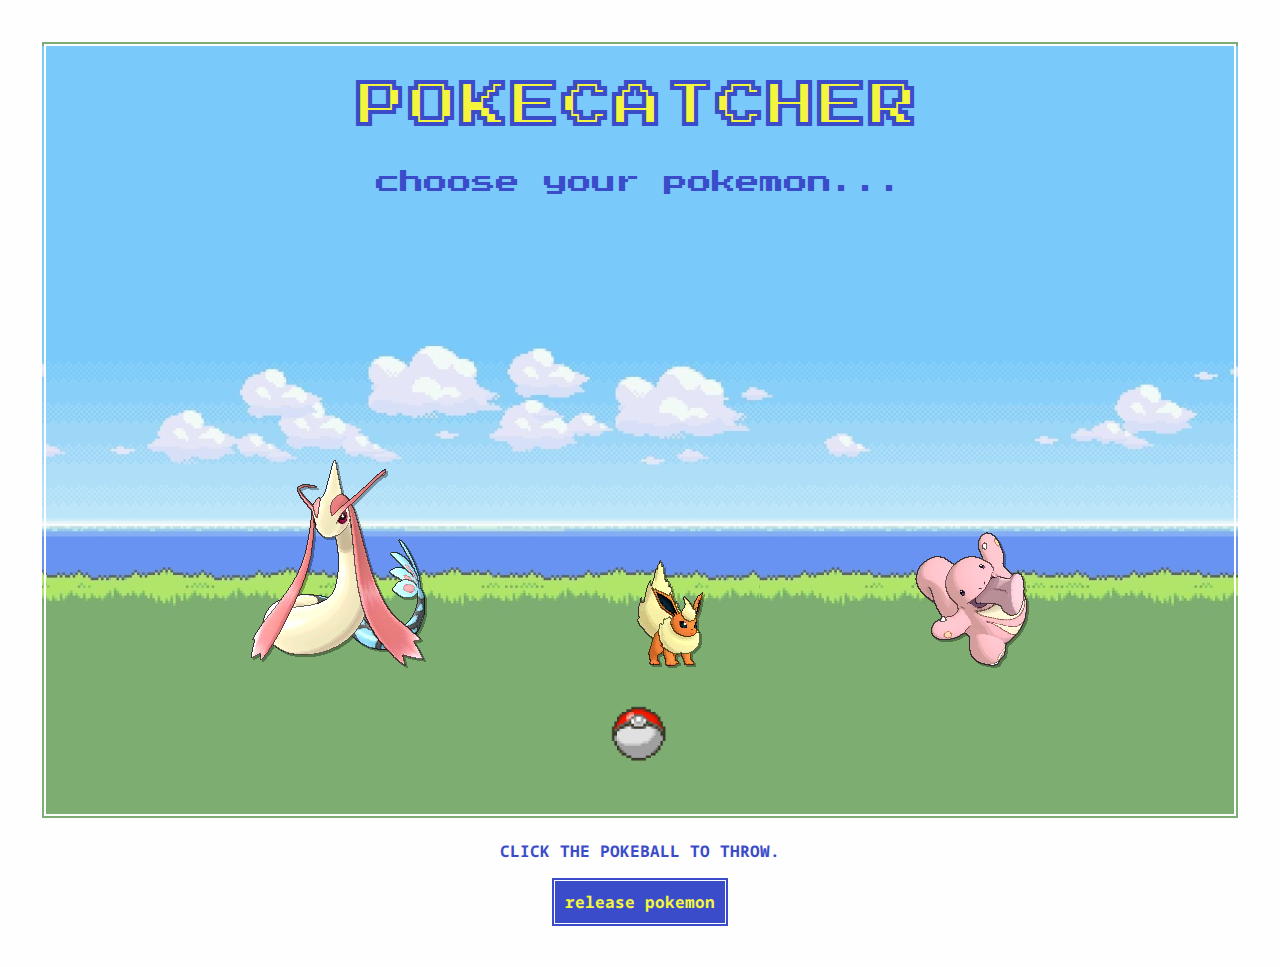
<file: index.html>
<!DOCTYPE html>
<html lang="en">

<head>
    <meta charset="UTF-8">
    <meta name="viewport" content="width=device-width, initial-scale=1.0">
    <meta http-equiv="X-UA-Compatible" content="ie=edge">
    <!-- Fonts -->
    <link rel="preconnect" href="https://fonts.googleapis.com">
    <link rel="preconnect" href="https://fonts.gstatic.com" crossorigin>
    <link href="https://fonts.googleapis.com/css2?family=Noto+Sans+Mono:wght@300&family=Press+Start+2P&display=swap" rel="stylesheet">
    <!-- Stylesheets -->
    <link rel="stylesheet" href="./styles/reset.css">
    <link rel="stylesheet" href="./styles/style.css">
    <link rel="stylesheet" href="./styles/home.css">
    <title>Pokecatcher</title>
</head>

<body>
    <div class="container">
        <header></header>
        <main>
            <section class="main-section">
                <h1>PokeCatcher</h1>
                <h2>choose your pokemon...</h2>
                <div class="pokemon-options">
                    <label class="pokemon-choice">
                        <input type="radio" name="pokemon" id="poke-1-radio">
                        <img src="./assets/absol.png" id="poke-1-img">
                    </label>
                    <label class="pokemon-choice">
                        <input name="pokemon" type="radio" id="poke-2-radio">
                        <img src="./assets/archeops.png" id="poke-2-img">
                    </label>
                    <label class="pokemon-choice">
                        <input name="pokemon" type="radio" id="poke-3-radio">
                        <img src="./assets/mimikyu.png" id="poke-3-img">
                    </label>      
                </div>
                <label class="main-page-buttons">
                    <button id="catch-button"><img src="./assets/pokeball.gif" width="80px"></button>
                </label>
            </section>
            <span id="error" class="hidden">You didn't select a pokemon!</span>
            <section id="instructions"><center>click the pokeball to throw.<br></center></section>
            <span id="play-count"></span>
            <span id="reset-button">
                <button id="reset">release pokemon</button>
            </span>
        </main>
    </div>
    <script type="module" src="./app.js"></script>
</body>

</html>
</file>
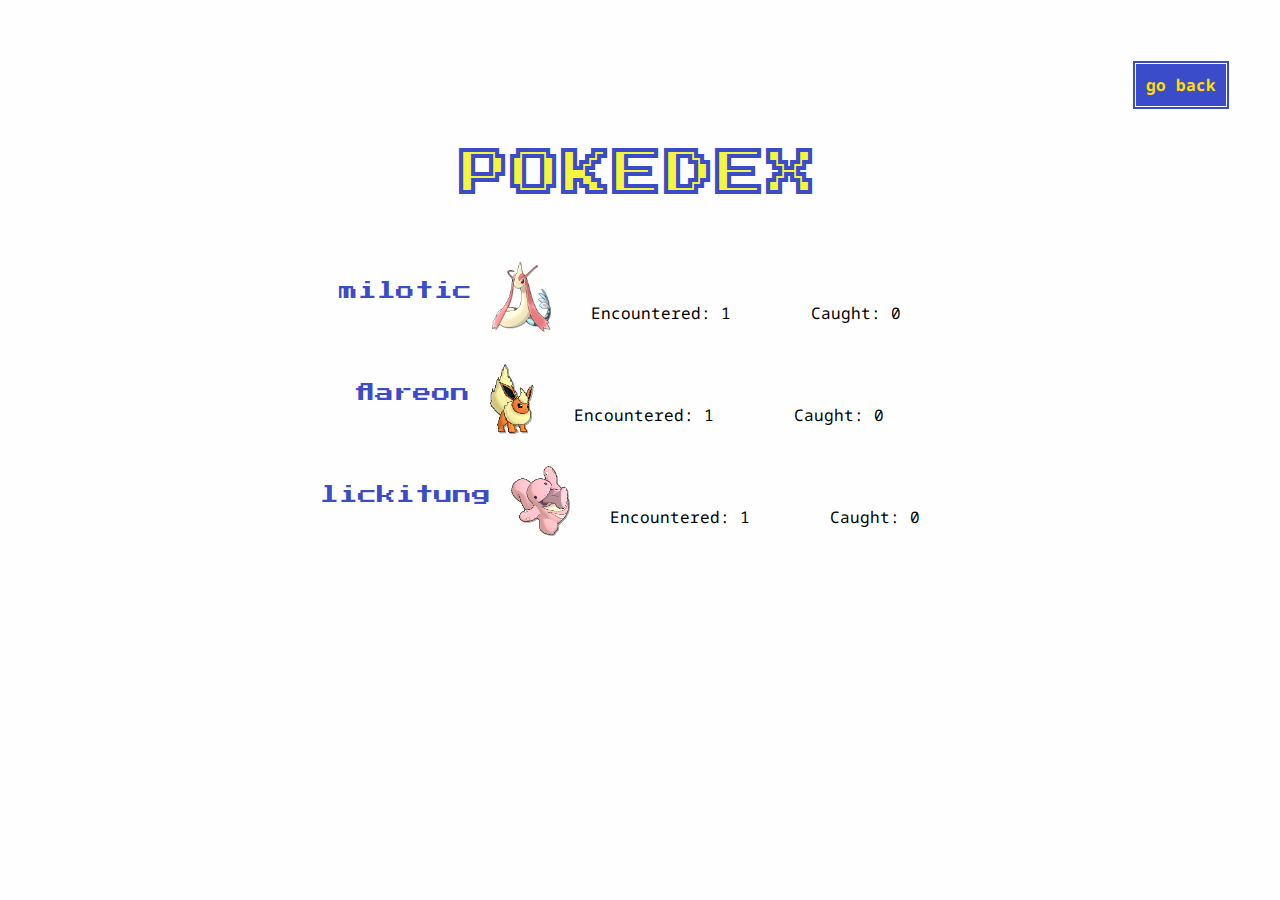
<file: results/index.html>
<!DOCTYPE html>
<html lang="en">

<head>
    <meta charset="UTF-8">
    <meta name="viewport" content="width=device-width, initial-scale=1.0">
    <meta http-equiv="X-UA-Compatible" content="ie=edge">
    <!-- Fonts -->
    <link rel="preconnect" href="https://fonts.googleapis.com">
    <link rel="preconnect" href="https://fonts.gstatic.com" crossorigin>
    <link href="https://fonts.googleapis.com/css2?family=Noto+Sans+Mono:wght@300&family=Press+Start+2P&display=swap" rel="stylesheet">
    <!-- Stylesheets -->
    <link rel="stylesheet" href="../styles/reset.css">
    <link rel="stylesheet" href="../styles/style.css">
    <link rel="stylesheet" href="../styles/home.css">
    <link rel="stylesheet" href="../styles/results.css">
    <title>Pokecatcher</title>
</head>

<body>
    <section class="buttons">
        <button id="home"><a href="../index.html">go back</a></button>
    </section>
    <header>
        <h4>Pokedex</h4>
    </header>
    <main id="main-container">
        <section class="main" id="main">
        </section>
    </main>

    <script type="module" src="./results.js"></script>
</body>

</html>
</file>
<file: styles/style.css>
body {
    background-color: #fefefe;
    font-family: 'Noto Sans Mono', sans-serif;
    display: flex;
    flex-direction: column;
}

header {
    display: flex;
    justify-content: center;
    margin-top: 40px;
}

h1 {
    color: #F3F63C;
    font-family: 'Press Start 2P', sans-serif;
    font-size: 3rem;
    letter-spacing: 0.2rem;
    -webkit-text-stroke: 4px #3B4CCA;
    text-transform: uppercase;
    font-weight: lighter;
    position: absolute;
    top: 50px;
}

h2 {
    color: #3B4CCA;
    font-family: 'Press Start 2P', sans-serif;
    font-weight: lighter;
    position: absolute;
    top: 150px;
}

.container {
    display: flex;
    flex-wrap: wrap;
    flex-direction: column;
    justify-content: center;
    align-items: center;
    align-content: center;
    padding-bottom: 40px;
}

.main-section {
    background-image: url("../assets/backgroundfield.jpg");
    width: 1200px;
    height: 780px;
    border: 6px double #fefefe;
    display: flex;
    flex-wrap: wrap;
    flex-direction: column;
    justify-content: center;
    align-items: center;
    align-content: center;
  }

.pokemon-options {
    max-height: 250px;
    position: absolute;
    top: 460px;
  }

.main-page-buttons {
    position: absolute;
    top: 685px;
}

#error {
    color: red;
    font-weight: bold;
    display: flex;
    justify-content: center;
    padding-top: 20px;
}

#error.hidden {
    display: none;
}

#instructions {
    color: #3B4CCA;
    padding-top: 20px;
    text-transform: uppercase;
    font-weight: bolder;
}

#play-count {
    color: #3B4CCA;
    font-weight: bolder;
    display: flex;
    justify-content: center;
    padding-top: 5px;
}

#reset-button {
    display: flex;
    justify-content: center;
}

input[type=radio] {
    display: none;
}

input[type=radio] + img {
    padding-left: 100px;
    padding-right: 100px;
}

input[type=radio]:checked + img {
    animation-name: bounce;
    animation-duration: 5s;
    animation-iteration-count: infinite;
}

button {
    padding: 10px;
    border: 0px;
    background-color: transparent;
    color:#FFDE00;
    font-family: 'Noto Sans Mono', sans-serif;
    font-size: 1rem;
    font-weight: bold;
    text-align: center;
}

button#reset {
    margin-top: 10px;
    padding: 10px;
    border: 4px double #fefefe;
    background-color: #3B4CCA;
    color:#F3F63C;
    font-family: 'Noto Sans Mono', sans-serif;
    font-size: 1rem;
    font-weight: bold;
    text-align: center;
}

a {
    color: #FFDE00;
    text-decoration: none;
}

@keyframes bounce {
    0%, 20%, 40%, 60%, 80%, 100% {transform: translateY(0);} 
    10% {transform: translateY(-15px);} 
    30% {transform: translateY(-30px);} 
    50% {transform: translateY(-15px);} 
    70% {transform: translateY(-30px);} 
    90% {transform: translateY(-15px);} 
  }
</file>
<file: styles/home.css>
/* add home page styles here */
</file>
<file: styles/results.css>
.main {
    display: flex;
    flex-direction: column;
    justify-content: center;
    vertical-align: middle;
}

#main-container {
    display: flex;
    flex-direction: column;
    vertical-align: middle;
}

.buttons {
    display: flex;
    justify-content: right;
    padding: 50px 50px 0px 0px;
}

h3 {
    font-family: 'Press Start 2P', sans-serif;
    color: #3B4CCA;
    font-weight: lighter;
    text-align: left;
    padding-right: 20px;
}

h4 {
    color: #F3F63C;
    font-family: 'Press Start 2P', sans-serif;
    font-size: 3rem;
    letter-spacing: 0.2rem;
    -webkit-text-stroke: 4px #3B4CCA;
    text-transform: uppercase;
    font-weight: lighter;
    margin-top: 0px;
}

.results-container {
    justify-content: center;
    display: flex;
    vertical-align: middle;
    padding: 0px;
 
}

.results {
    display: flex;
    justify-content: center;
    vertical-align: middle;
    padding: 40px;
}

button#home {
    margin-top: 10px;
    padding: 10px;
    border: 4px double #fefefe;
    background-color: #3B4CCA;
    color:#F3F63C;
    font-family: 'Noto Sans Mono', sans-serif;
    font-size: 1rem;
    font-weight: bold;
    text-align: center;
}

img.results-image {
    max-height: 70px;
}

.resultschart {
    width: 400px;
}
</file>
